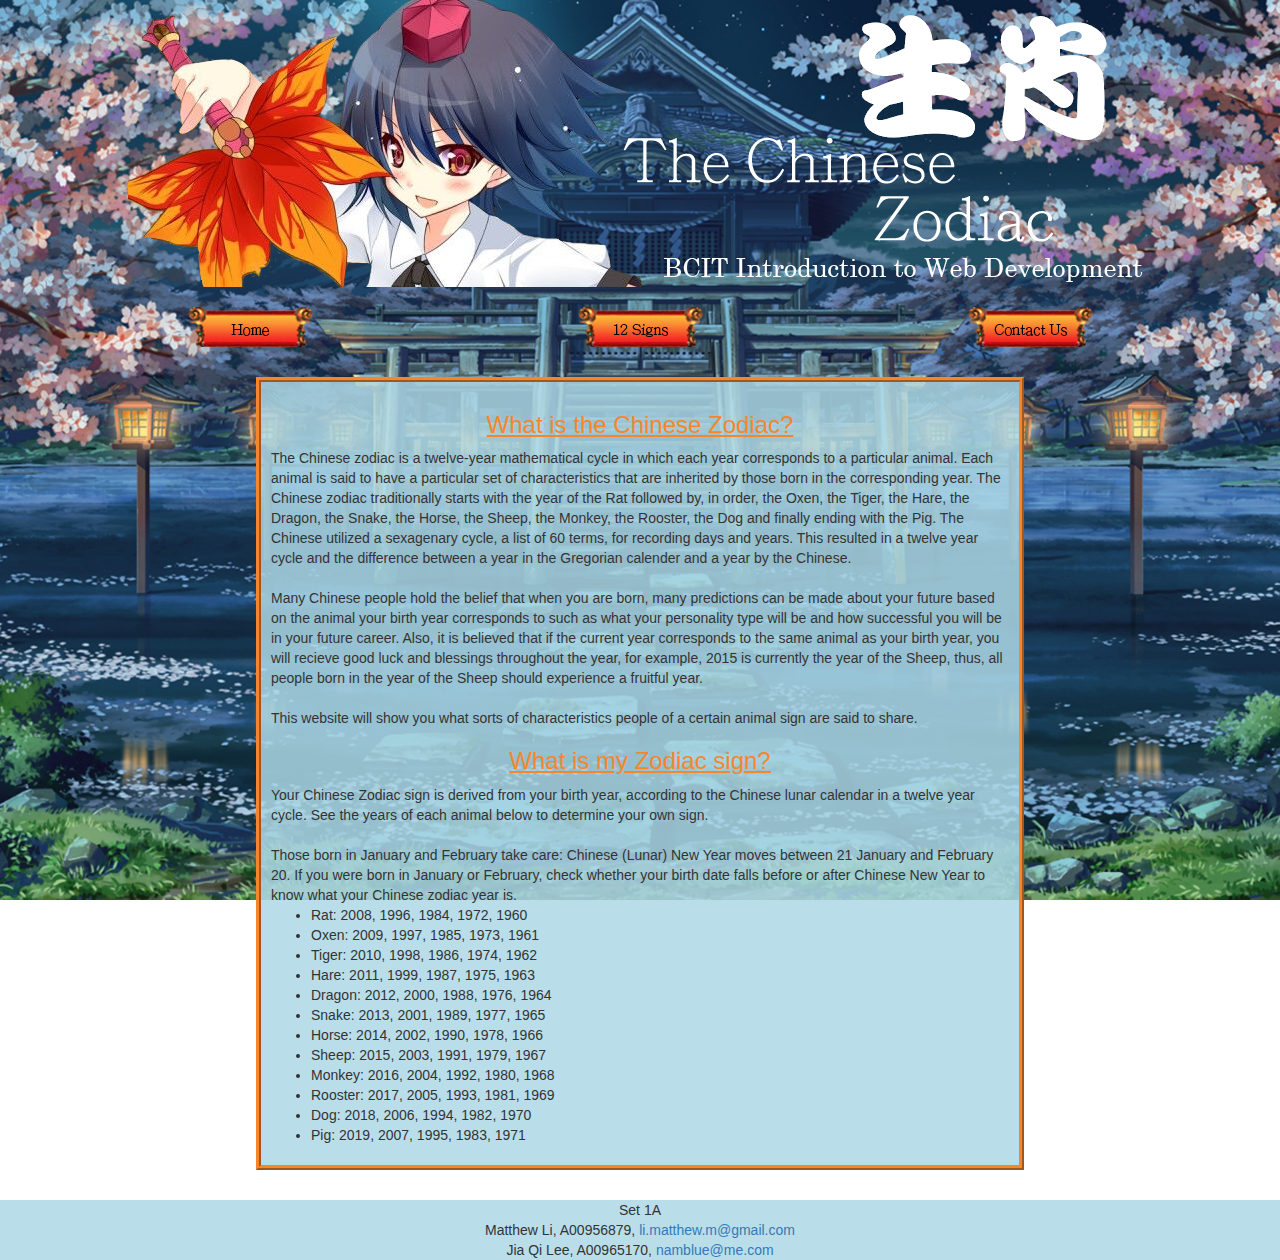
<file: index.html>
<!DOCTYPE html>
<html lang="en">
	<head>
		<title>The Chinese Zodiac</title>
        <meta name="viewport" content="width=device-width, initial-scale=1">
		<link rel="stylesheet" href="style/bootstrap/bootstrap.min.css">
		<link rel="stylesheet" href="style/ChineseZodiac.css"/>
        <meta http-equiv="Content-Type" content="text/html; charset=utf-8" />
	</head>
	<body>
		<header class="banner">
			<a href="index.html"><img src="images/ChineseZodiacBanner.png" alt="Banner"/></a>
		</header>
		<nav class="container">
			<div class="row">
				<div class="col-sm-4">
					<a href="index.html"><img class="navicon" src="images/homepage.png" alt="Home Page"/></a>
				</div>	
				<div class="col-sm-4">
					<a href="12signs.html"><img class="navicon" src="images/12signs.png" alt="12 Signs"/></a>
				</div>
				<div class="col-sm-4">
					<a href="contactus.html"><img class="navicon" src="images/contactus.png" alt="Contact Us"/></a>
				</div>
			</div>
		</nav>
		<article>
			<div class="textbox">
				<h3>What is the Chinese Zodiac?</h3>
					The Chinese zodiac is a twelve-year mathematical cycle in which each year corresponds to a particular animal.  Each animal is said to have a particular set of characteristics that are inherited by those born in the corresponding year.  The Chinese zodiac traditionally starts with the year of the Rat followed by, in order, the Oxen, the Tiger, the Hare, the Dragon, the Snake, the Horse, the Sheep, the Monkey, the Rooster, the Dog and finally ending with the Pig. The Chinese utilized a sexagenary cycle, a list of 60 terms, for recording days and years. This resulted in a twelve year cycle and the difference between a year in the Gregorian calender and a year by the Chinese.
				<br />
				<br />
					Many Chinese people hold the belief that when you are born, many predictions can be made about your future based on the animal your birth year corresponds to such as what your personality type will be and how successful you will be in your future career. Also, it is believed that if the current year corresponds to the same animal as your birth year, you will recieve good luck and blessings throughout the year, for example, 2015 is currently the year of the Sheep, thus, all people born in the year of the Sheep should experience a fruitful year. 
				<br />
				<br />
					This website will show you what sorts of characteristics people of a certain animal sign are said to share.
					
				<h3>What is my Zodiac sign?</h3>	
					Your Chinese Zodiac sign is derived from your birth year, according to the Chinese lunar calendar in a twelve year cycle. See the years of each animal below to determine your own sign. 
				<br />
				<br />
					Those born in January and February take care: Chinese (Lunar) New Year moves between 21 January and February 20. If you were born in January or February, check whether your birth date falls before or after Chinese New Year to know what your Chinese zodiac year is. 
				<ul>
					<li>Rat: 2008, 1996, 1984, 1972, 1960</li>
					<li>Oxen: 2009, 1997, 1985, 1973, 1961</li>
					<li>Tiger: 2010, 1998, 1986, 1974, 1962</li>
					<li>Hare: 2011, 1999, 1987, 1975, 1963</li>
					<li>Dragon: 2012, 2000, 1988, 1976, 1964</li>
					<li>Snake: 2013, 2001, 1989, 1977, 1965</li>
					<li>Horse: 2014, 2002, 1990, 1978, 1966</li>
					<li>Sheep: 2015, 2003, 1991, 1979, 1967</li>
					<li>Monkey: 2016, 2004, 1992, 1980, 1968</li>
					<li>Rooster: 2017, 2005, 1993, 1981, 1969</li>
					<li>Dog: 2018, 2006, 1994, 1982, 1970</li>
					<li>Pig: 2019, 2007, 1995, 1983, 1971</li>
				</ul>
			</div>
		</article>	
		<div class="col-lg-12">
			<a href="#top" class="btn btn-warning" role="button">Back to Top</a>
		</div>
		<footer>
			Set 1A
			<br/>Matthew Li, A00956879, <a href='&#109;&#97;&#105;lto&#58;%&#54;Ci&#46;&#109;a&#116;%7&#52;h%6&#53;&#119;&#46;%6D&#64;g&#37;6D%&#54;1i&#37;6&#67;&#37;&#50;Ecom'>&#108;&#105;&#46;matthew&#46;m&#64;gma&#105;l&#46;com</a>
			<br/>Jia Qi Lee, A00965170, <a href='m&#97;ilto&#58;nam%62&#37;&#54;Cu&#101;&#64;m&#101;&#46;co%&#54;&#68;'>nam&#98;lue&#64;me&#46;&#99;o&#109;</a>
		</footer>
	</body>
</html>
</file>
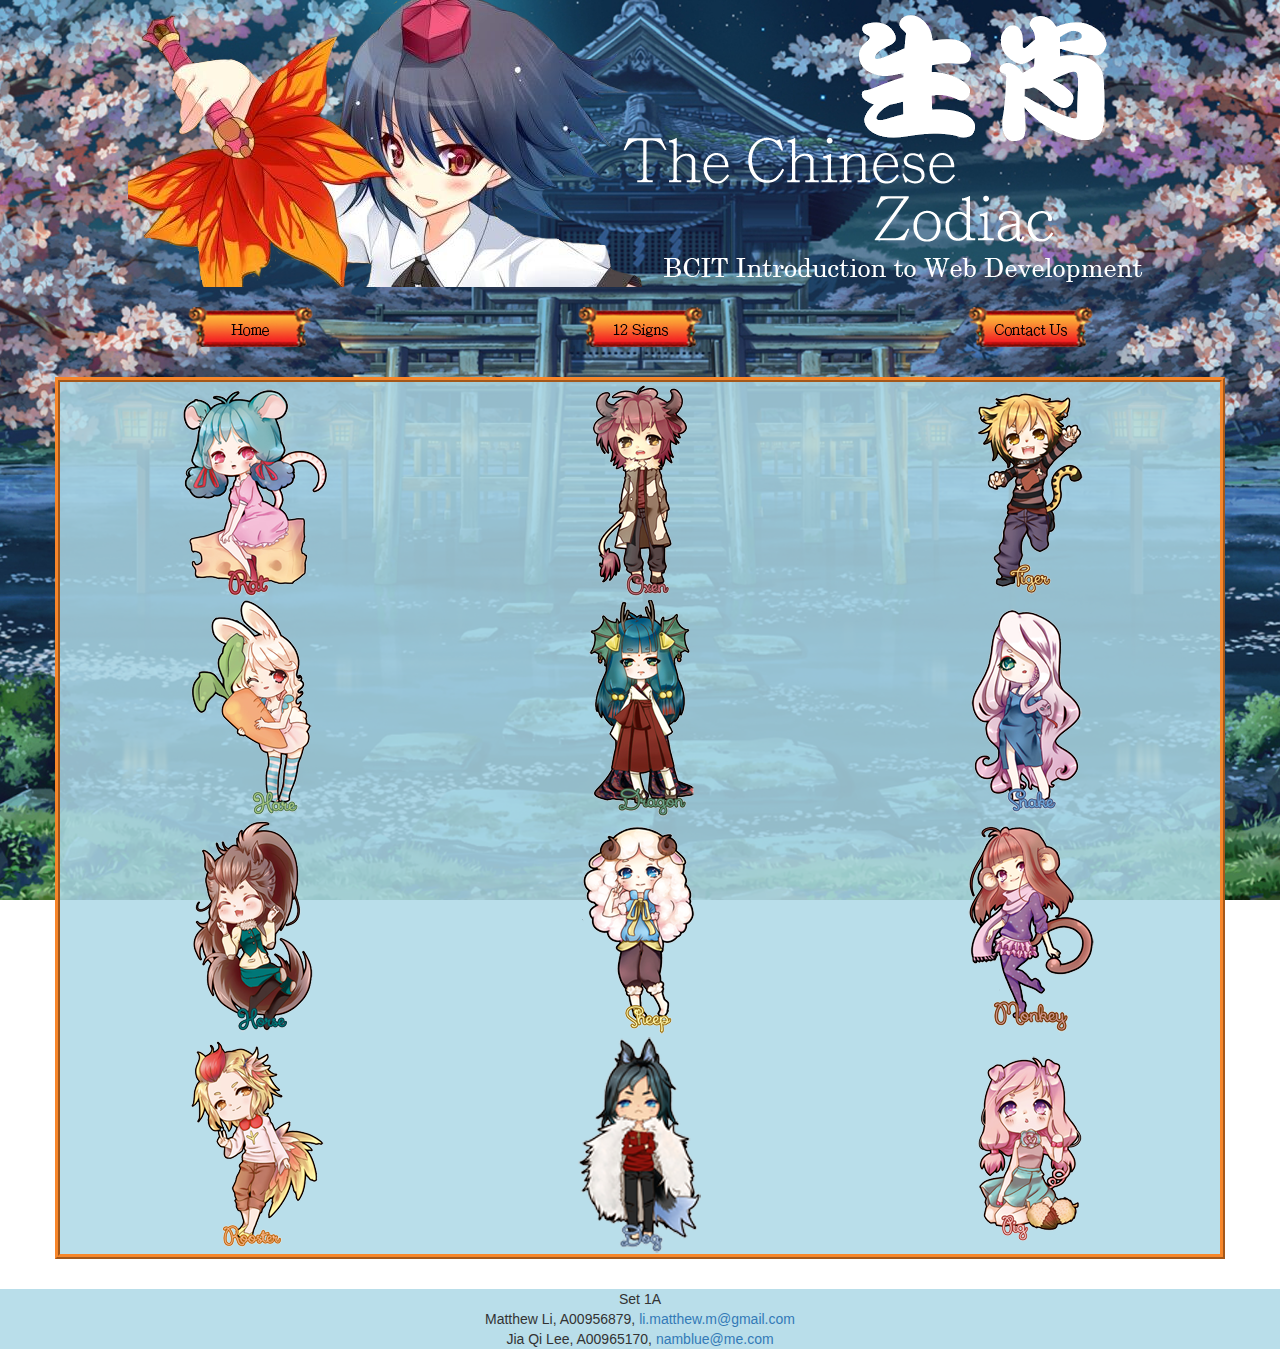
<file: 12signs.html>
<!DOCTYPE html>
<html lang="en">
	<head>
		<title>12 Signs - The Chinese Zodiac</title>
		<meta name="viewport" content="width=device-width, initial-scale=1">
		<link rel="stylesheet" href="style/bootstrap/bootstrap.min.css">
		<link rel="stylesheet" href="style/ChineseZodiac.css"/>
		<meta http-equiv="Content-Type" content="text/html; charset=utf-8" />
	</head>
	<body>
		<header class="banner">
			<a href="index.html"><img src="images/ChineseZodiacBanner.png" alt="Banner"/></a>
		</header>
		<nav class="container">
			<div class="row">
				<div class="col-sm-4">
					<a href="index.html"><img class="navicon" src="images/homepage.png" alt="Home Page"/></a>
				</div>	
				<div class="col-sm-4">
					<a href="12signs.html"><img class="navicon" src="images/12signs.png" alt="12 Signs"/></a>
				</div>
				<div class="col-sm-4">
					<a href="contactus.html"><img class="navicon" src="images/contactus.png" alt="Contact Us"/></a>
				</div>
			</div>
		</nav>
		<div class="border container">
			<div class="row">
				<div class="col-sm-4">
					<a href="rat.html"><img src="images/rat12.png" alt="Rat"/></a>
				</div>	
				<div class="col-sm-4">
					<a href="oxen.html"><img src="images/oxen12.png" alt="Oxen"/></a>
				</div>
				<div class="col-sm-4">	
					<a href="tiger.html"><img src="images/tiger12.png" alt="Tiger"/></a>
				</div>
			</div>
			<div class="row">
				<div class="col-sm-4">
					<a href="hare.html"><img src="images/hare12.png" alt="Hare"/></a>
				</div>
				<div class="col-sm-4">
					<a href="dragon.html"><img src="images/dragon12.png" alt="Dragon"/></a>
				</div>
				<div class="col-sm-4">
					<a href="snake.html"><img src="images/snake12.png" alt="Snake"/></a>
				</div>
			</div>
			<div class="row">
				<div class="col-sm-4">
					<a href="horse.html"><img src="images/horse12.png" alt="Horse"/></a>
				</div>
				<div class="col-sm-4">	
					<a href="sheep.html"><img src="images/sheep12.png" alt="Sheep"/></a>
				</div>
				<div class="col-sm-4">
					<a href="monkey.html"><img src="images/monkey12.png" alt="Monkey"/></a>
				</div>
			</div>
			<div class="row">
				<div class="col-sm-4">	
					<a href="rooster.html"><img src="images/rooster12.png" alt="Rooster"/></a>
				</div>
				<div class="col-sm-4">	
					<a href="dog.html"><img src="images/dog12.png" alt="Dog"/></a>
				</div>
				<div class="col-sm-4">	
					<a href="pig.html"><img src="images/pig12.png" alt="Pig"/></a>
				</div>
			</div>
		</div>
		<div class="col-lg-12">
			<a href="#top" class="btn btn-warning" role="button">Back to Top</a>
		</div>
		<footer>
			Set 1A
			<br/>Matthew Li, A00956879, <a href='&#109;&#97;&#105;lto&#58;%&#54;Ci&#46;&#109;a&#116;%7&#52;h%6&#53;&#119;&#46;%6D&#64;g&#37;6D%&#54;1i&#37;6&#67;&#37;&#50;Ecom'>&#108;&#105;&#46;matthew&#46;m&#64;gma&#105;l&#46;com</a>
			<br/>Jia Qi Lee, A00965170, <a href='m&#97;ilto&#58;nam%62&#37;&#54;Cu&#101;&#64;m&#101;&#46;co%&#54;&#68;'>nam&#98;lue&#64;me&#46;&#99;o&#109;</a>
		</footer>
	</body>
</html>
</file>
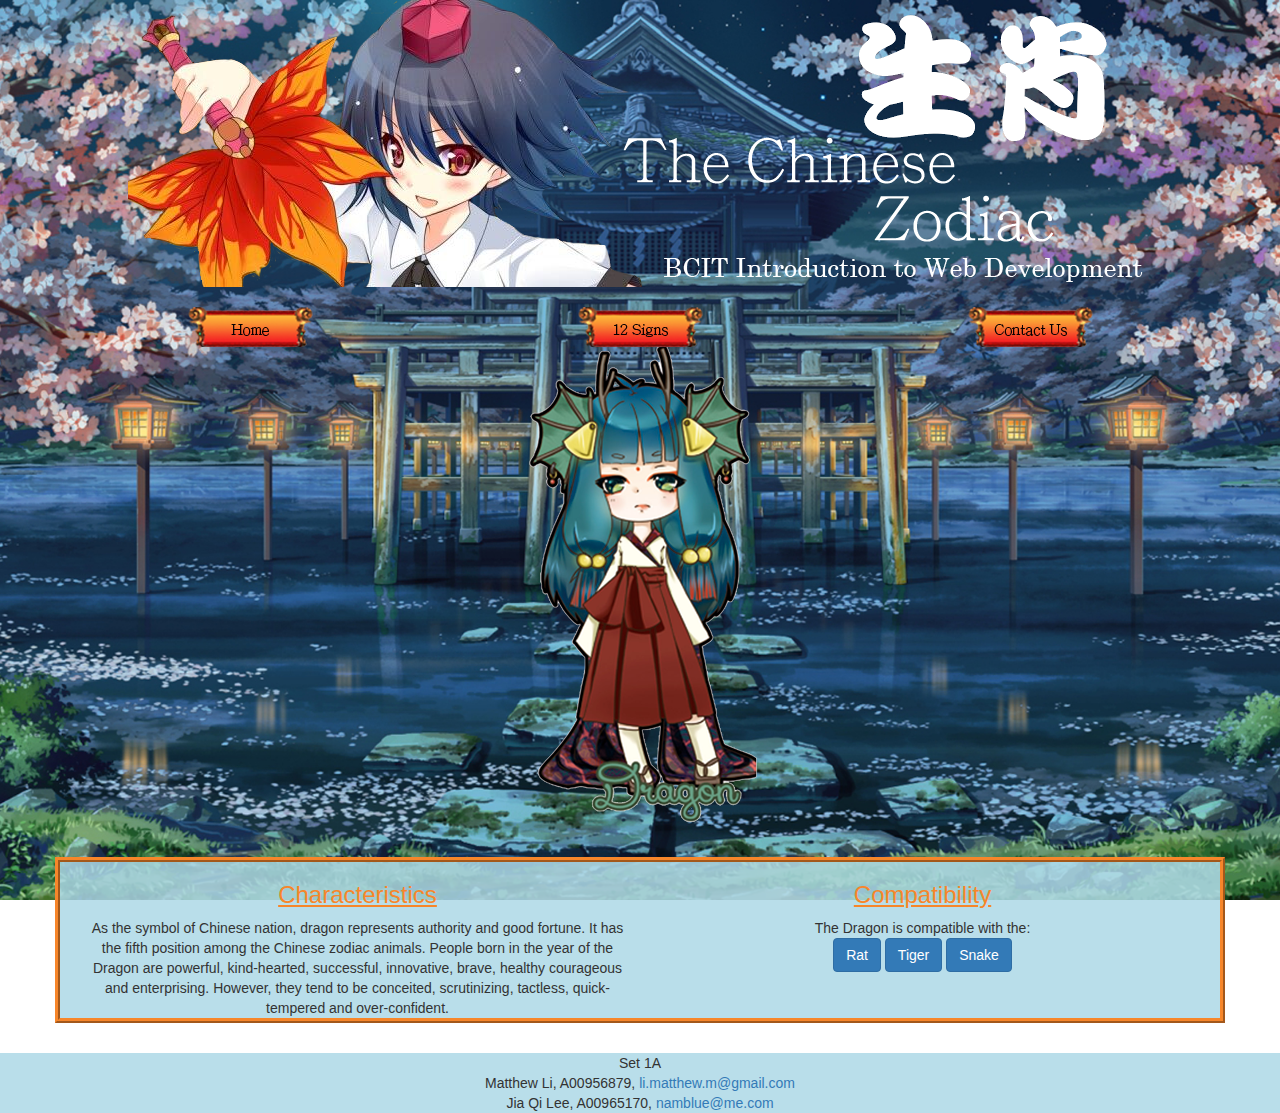
<file: dragon.html>
<!DOCTYPE html>
<html lang="en">
	<head>
		<title>Dragon - The Chinese Zodiac</title>
		<meta name="viewport" content="width=device-width, initial-scale=1"/>
		<link rel="stylesheet" href="style/bootstrap/bootstrap.min.css"/>
		<link rel="stylesheet" href="style/ChineseZodiac.css"/>
		<meta http-equiv="Content-Type" content="text/html; charset=utf-8"/>
	</head>
	<body>
		<header class="banner">
			<a href="index.html"><img src="images/ChineseZodiacBanner.png" alt="Banner"/></a>
		</header>	
		<nav class="container">
			<div class="row">
				<div class="col-sm-4">
					<a href="index.html"><img class="navicon" src="images/homepage.png" alt="Home Page"/></a>
				</div>	
				<div class="col-sm-4">
					<a href="12signs.html"><img class="navicon" src="images/12signs.png" alt="12 Signs"/></a>
				</div>
				<div class="col-sm-4">
					<a href="contactus.html"><img class="navicon" src="images/contactus.png" alt="Contact Us"/></a>
				</div>
			</div>
		</nav>
		<article>
			<div>
				<img src="images/dragon.png" alt="Dragon"/>
			</div>
			<div class="border container">
				<div class="col-lg-6">
					<h3>Characteristics</h3>
					As the symbol of Chinese nation, dragon represents authority and good fortune. It has the fifth position among the Chinese zodiac animals. People born in the year of the Dragon are powerful, kind-hearted, successful, innovative, brave, healthy courageous and enterprising. However, they tend to be conceited, scrutinizing, tactless, quick-tempered and over-confident.
				</div>	
				<div class="col-lg-6">
					<h3>Compatibility</h3>
					The Dragon is compatible with the: <br/>
					<a href="rat.html" class="btn btn-primary" role="button">Rat</a> <a href="tiger.html" class="btn btn-primary" role="button">Tiger</a> <a href="snake.html" class="btn btn-primary" role="button">Snake</a><br/> 	
				</div>
				<br/> 
			</div>
			<div class="col-lg-12">
				<a href="#top" class="btn btn-warning" role="button">Back to Top</a>
			</div>
		</article>
		<footer>
		 	Set 1A
	        <br/>Matthew Li, A00956879, <a href='&#109;&#97;&#105;lto&#58;%&#54;Ci&#46;&#109;a&#116;%7&#52;h%6&#53;&#119;&#46;%6D&#64;g&#37;6D%&#54;1i&#37;6&#67;&#37;&#50;Ecom'>&#108;&#105;&#46;matthew&#46;m&#64;gma&#105;l&#46;com</a>
	        <br/>Jia Qi Lee, A00965170, <a href='m&#97;ilto&#58;nam%62&#37;&#54;Cu&#101;&#64;m&#101;&#46;co%&#54;&#68;'>nam&#98;lue&#64;me&#46;&#99;o&#109;</a>
		</footer>	
	</body>
</html>
</file>
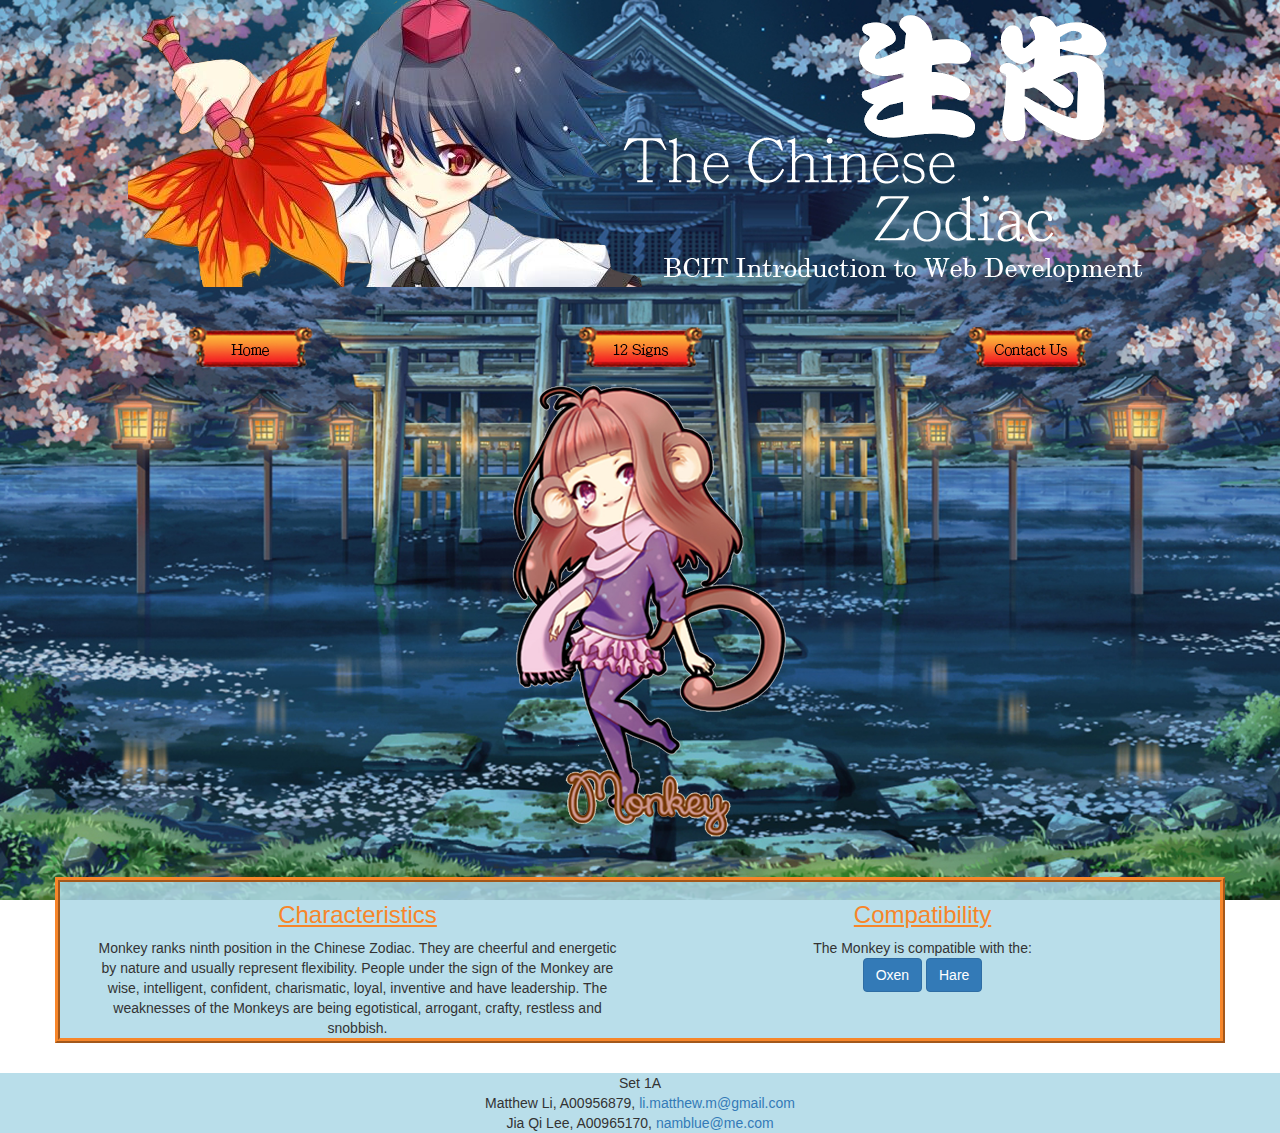
<file: monkey.html>
<!DOCTYPE html>
<html lang="en">
	<head>
		<title>Monkey - The Chinese Zodiac</title>
		<meta name="viewport" content="width=device-width, initial-scale=1"/>
		<link rel="stylesheet" href="style/bootstrap/bootstrap.min.css"/>
		<link rel="stylesheet" href="style/ChineseZodiac.css"/>
		<meta http-equiv="Content-Type" content="text/html; charset=utf-8"/>
	</head>
	<body>
		<header class="banner">
			<a href="index.html"><img class="banner" src="images/ChineseZodiacBanner.png" alt="Banner"/></a>
		</header>	
		<nav class="container">
			<div class="row">
				<div class="col-sm-4">
					<a href="index.html"><img class="navicon" src="images/homepage.png" alt="Home Page"/></a>
				</div>	
				<div class="col-sm-4">
					<a href="12signs.html"><img class="navicon" src="images/12signs.png" alt="12 Signs"/></a>
				</div>
				<div class="col-sm-4">
					<a href="contactus.html"><img class="navicon" src="images/contactus.png" alt="Contact Us"/></a>
				</div>
			</div>
		</nav>
		<article>
			<div>
				<img src="images/monkey.png" alt="Monkey"/>
			</div>
			<div class="border container">
				<div class="col-lg-6">
					<h3>Characteristics</h3>
					Monkey ranks ninth position in the Chinese Zodiac. They are cheerful and energetic by nature and usually represent flexibility. People under the sign of the Monkey are wise, intelligent, confident, charismatic, loyal, inventive and have leadership. The weaknesses of the Monkeys are being egotistical, arrogant, crafty, restless and snobbish.
				</div>
				<div class="col-lg-6">
					<h3>Compatibility</h3>
					The Monkey is compatible with the: <br/>
					<a href="oxen.html" class="btn btn-primary" role="button">Oxen</a> <a href="hare.html" class="btn btn-primary" role="button">Hare</a><br/> 
				</div>
				<br/> 
			</div>
			<div class="col-lg-12">
				<a href="#top" class="btn btn-warning" role="button">Back to Top</a>
			</div>
		</article>
		<footer>
	 		Set 1A
        	<br/>Matthew Li, A00956879, <a href='&#109;&#97;&#105;lto&#58;%&#54;Ci&#46;&#109;a&#116;%7&#52;h%6&#53;&#119;&#46;%6D&#64;g&#37;6D%&#54;1i&#37;6&#67;&#37;&#50;Ecom'>&#108;&#105;&#46;matthew&#46;m&#64;gma&#105;l&#46;com</a>
        	<br/>Jia Qi Lee, A00965170, <a href='m&#97;ilto&#58;nam%62&#37;&#54;Cu&#101;&#64;m&#101;&#46;co%&#54;&#68;'>nam&#98;lue&#64;me&#46;&#99;o&#109;</a>
		</footer>
	</body>
</html>
</file>
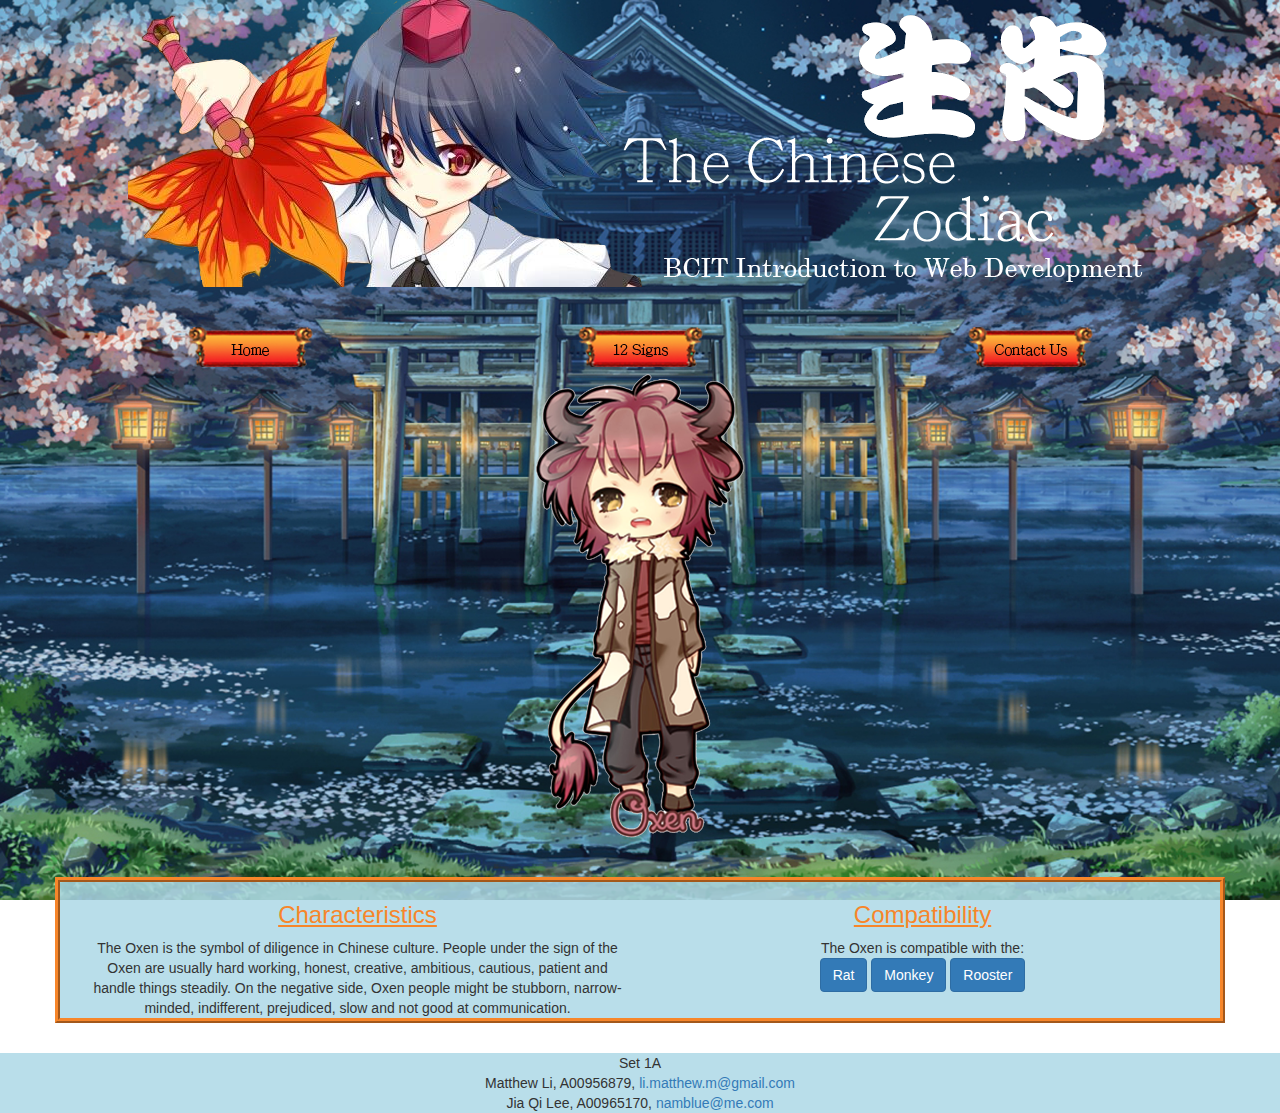
<file: oxen.html>
<!DOCTYPE html>
<html lang="en">
	<head>
		<title>Oxen - The Chinese Zodiac</title>
		<meta name="viewport" content="width=device-width, initial-scale=1"/>
		<link rel="stylesheet" href="style/bootstrap/bootstrap.min.css"/>
		<link rel="stylesheet" href="style/ChineseZodiac.css"/>
		<meta http-equiv="Content-Type" content="text/html; charset=utf-8"/>
	</head>
	<body>
		<header class="banner">
			<a href="index.html"><img class="banner" src="images/ChineseZodiacBanner.png" alt="Banner"/></a>
		</header>	
		<nav class="container">
			<div class="row">
				<div class="col-sm-4">
					<a href="index.html"><img class="navicon" src="images/homepage.png" alt="Home Page"/></a>
				</div>	
				<div class="col-sm-4">
					<a href="12signs.html"><img class="navicon" src="images/12signs.png" alt="12 Signs"/></a>
				</div>
				<div class="col-sm-4">
					<a href="contactus.html"><img class="navicon" src="images/contactus.png" alt="Contact Us"/></a>
				</div>
			</div>
		</nav>
		<article>
			<div>
				<img src="images/oxen.png" alt="Oxen"/>
			</div>
			<div class="border container">
				<div class="col-lg-6">
					<h3>Characteristics</h3>
					The Oxen is the symbol of diligence in Chinese culture. People under the sign of the Oxen are usually hard working, honest, creative, ambitious, cautious, patient and handle things steadily. On the negative side, Oxen people might be stubborn, narrow-minded, indifferent, prejudiced, slow and not good at communication.
				</div>
				<div class="col-lg-6">	
					<h3>Compatibility</h3>
					The Oxen is compatible with the: <br/>
					<a href="rat.html" class="btn btn-primary" role="button">Rat</a> <a href="monkey.html" class="btn btn-primary" role="button">Monkey</a> <a href="rooster.html" class="btn btn-primary" role="button">Rooster</a><br/> 
				</div>
				<br/> 
			</div>
			<div class="col-lg-12">
				<a href="#top" class="btn btn-warning" role="button">Back to Top</a>
			</div>
		</article>	
		<footer>
		 	Set 1A
	        <br/>Matthew Li, A00956879, <a href='&#109;&#97;&#105;lto&#58;%&#54;Ci&#46;&#109;a&#116;%7&#52;h%6&#53;&#119;&#46;%6D&#64;g&#37;6D%&#54;1i&#37;6&#67;&#37;&#50;Ecom'>&#108;&#105;&#46;matthew&#46;m&#64;gma&#105;l&#46;com</a>
	        <br/>Jia Qi Lee, A00965170, <a href='m&#97;ilto&#58;nam%62&#37;&#54;Cu&#101;&#64;m&#101;&#46;co%&#54;&#68;'>nam&#98;lue&#64;me&#46;&#99;o&#109;</a>
		</footer>			
	</body>
</html>
</file>
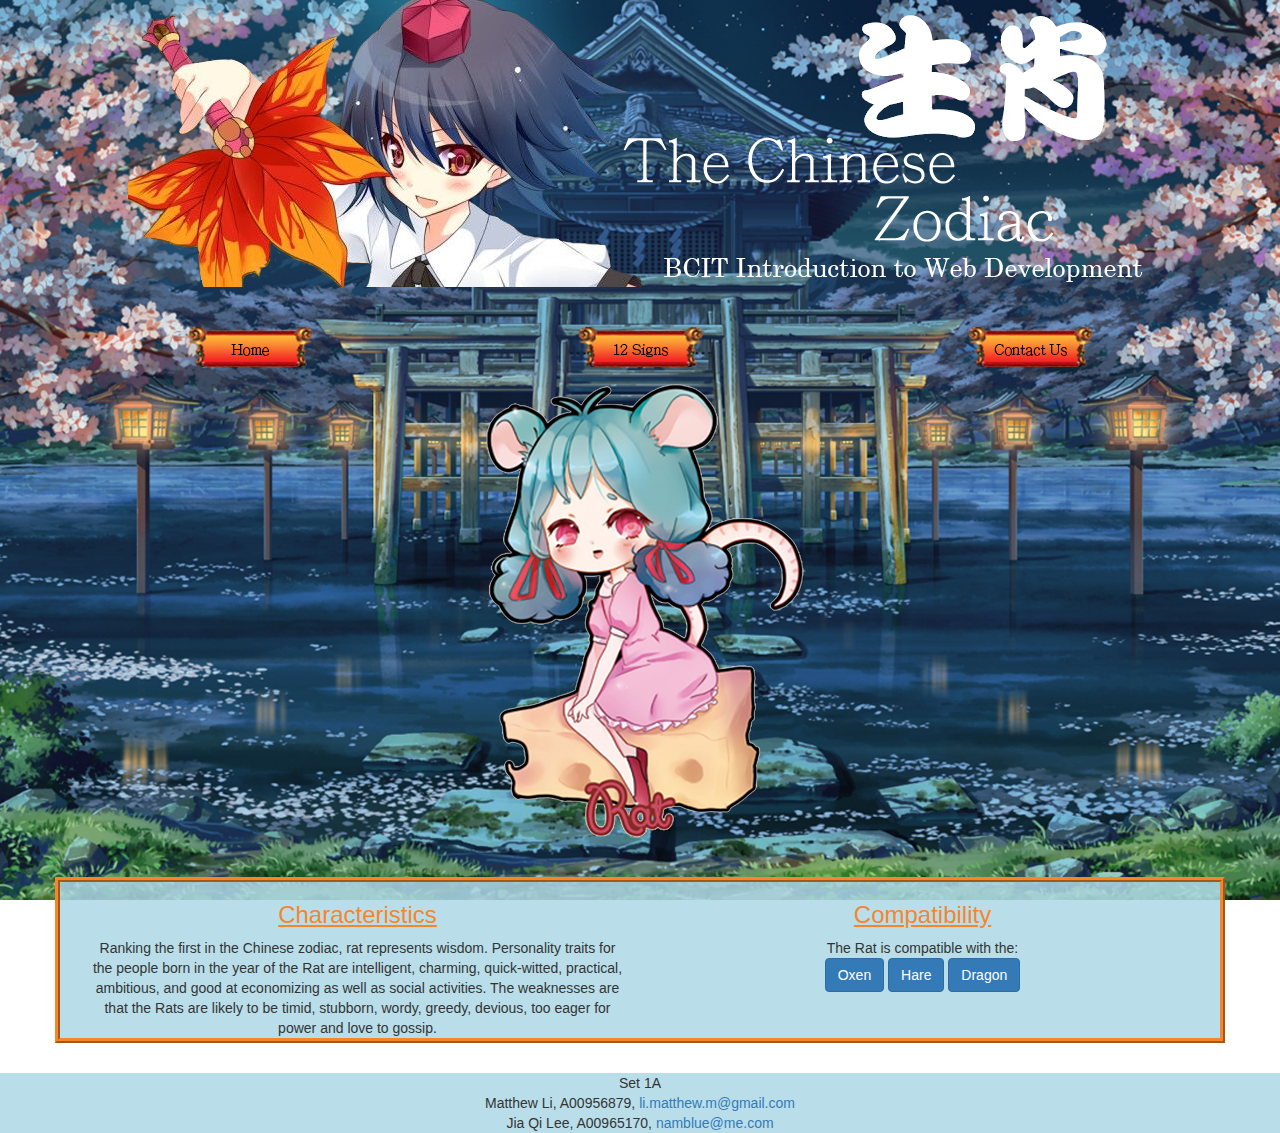
<file: rat.html>
<!DOCTYPE html>
<html lang="en">
	<head>
		<title>Rat - The Chinese Zodiac</title>
		<meta name="viewport" content="width=device-width, initial-scale=1"/>
		<link rel="stylesheet" href="style/bootstrap/bootstrap.min.css"/>
		<link rel="stylesheet" href="style/ChineseZodiac.css"/>
		<meta http-equiv="Content-Type" content="text/html; charset=utf-8"/>
	</head>
	<body>
		<header class="banner">
			<a href="index.html"><img class="banner" src="images/ChineseZodiacBanner.png" alt="Banner"/></a>
		</header>
		<nav class="container">
			<div class="row">
				<div class="col-sm-4">
					<a href="index.html"><img class="navicon" src="images/homepage.png" alt="Home Page"/></a>
				</div>	
				<div class="col-sm-4">
					<a href="12signs.html"><img class="navicon" src="images/12signs.png" alt="12 Signs"/></a>
				</div>
				<div class="col-sm-4">
					<a href="contactus.html"><img class="navicon" src="images/contactus.png" alt="Contact Us"/></a>
				</div>
			</div>
		</nav>
		<article>
			<div>
				<img src="images/rat.png" alt="Rat"/>
			</div>
			<div class="border container">
				<div class="col-lg-6">
					<h3>Characteristics</h3>
					Ranking the first in the Chinese zodiac,
				 	rat represents wisdom. Personality traits for the people born in the year of the Rat are intelligent, charming, quick-witted, practical, ambitious, and good at economizing as well as social activities. The weaknesses are that the Rats are likely to be timid, stubborn, wordy, greedy, devious, too eager for power and love to gossip.
				 </div>
				 <div class="col-lg-6">	
					<h3>Compatibility</h3>
					The Rat is compatible with the: <br/>
					<a href="oxen.html" class="btn btn-primary" role="button">Oxen</a> <a href="hare.html" class="btn btn-primary" role="button">Hare</a> <a href="dragon.html" class="btn btn-primary" role="button">Dragon</a><br/> 
				</div>
				<br/> 
			</div>
			<div class="col-lg-12">
				<a href="#top" class="btn btn-warning" role="button">Back to Top</a>
			</div>
		</article>
		<footer>
	 		Set 1A
        	<br/>Matthew Li, A00956879, <a href='&#109;&#97;&#105;lto&#58;%&#54;Ci&#46;&#109;a&#116;%7&#52;h%6&#53;&#119;&#46;%6D&#64;g&#37;6D%&#54;1i&#37;6&#67;&#37;&#50;Ecom'>&#108;&#105;&#46;matthew&#46;m&#64;gma&#105;l&#46;com</a>
        	<br/>Jia Qi Lee, A00965170, <a href='m&#97;ilto&#58;nam%62&#37;&#54;Cu&#101;&#64;m&#101;&#46;co%&#54;&#68;'>nam&#98;lue&#64;me&#46;&#99;o&#109;</a>
		</footer>
	</body>
</html>
</file>
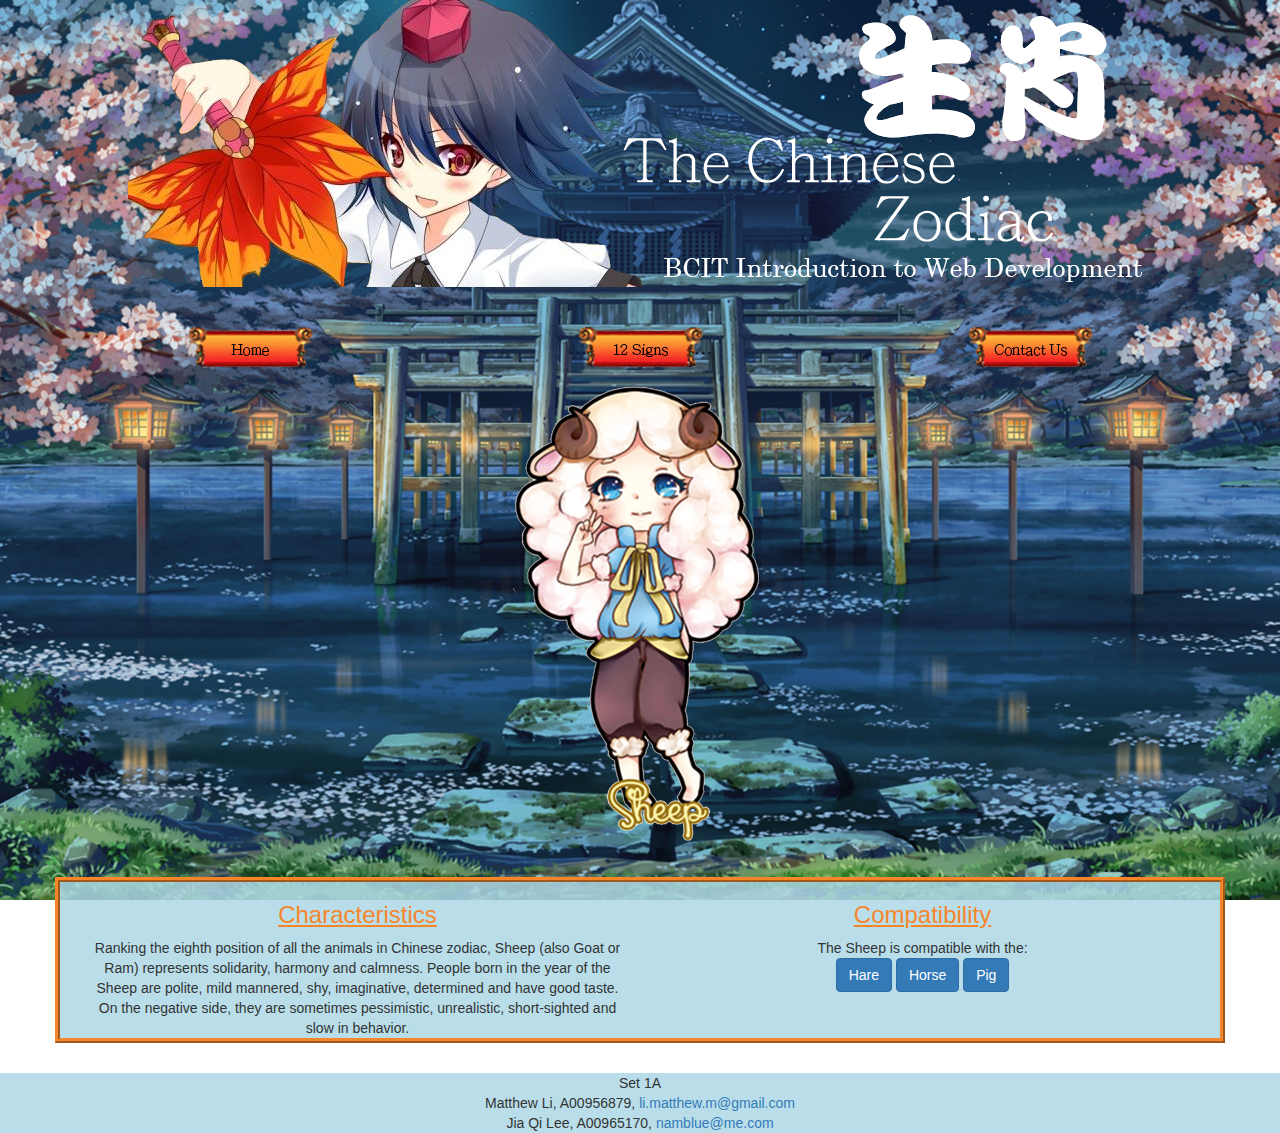
<file: sheep.html>
<!DOCTYPE html>
<html lang="en">
	<head>
		<title>Sheep - The Chinese Zodiac</title>
		<meta name="viewport" content="width=device-width, initial-scale=1"/>
		<link rel="stylesheet" href="style/bootstrap/bootstrap.min.css"/>
		<link rel="stylesheet" href="style/ChineseZodiac.css"/>
		<meta http-equiv="Content-Type" content="text/html; charset=utf-8"/>
	</head>
	<body>
		<header class="banner">
			<a href="index.html"><img class="banner" src="images/ChineseZodiacBanner.png" alt="Banner"/></a>
		</header>
		<nav class="container">
			<div class="row">
				<div class="col-sm-4">
					<a href="index.html"><img class="navicon" src="images/homepage.png" alt="Home Page"/></a>
				</div>	
				<div class="col-sm-4">
					<a href="12signs.html"><img class="navicon" src="images/12signs.png" alt="12 Signs"/></a>
				</div>
				<div class="col-sm-4">
					<a href="contactus.html"><img class="navicon" src="images/contactus.png" alt="Contact Us"/></a>
				</div>
			</div>
		</nav>
		<article>
			<div>
				<img src="images/sheep.png" alt="Sheep"/>
			</div>
			<div class="border container">
				<div class="col-lg-6">
					<h3>Characteristics</h3>
					Ranking the eighth position of all the animals in Chinese zodiac, Sheep (also Goat or Ram) represents solidarity, harmony and calmness. People born in the year of the Sheep are polite, mild mannered, shy, imaginative, determined and have good taste. On the negative side, they are sometimes pessimistic, unrealistic, short-sighted and slow in behavior.
				</div>
				<div class="col-lg-6">	
					<h3>Compatibility</h3>
					The Sheep is compatible with the: <br/>
					<a href="hare.html" class="btn btn-primary" role="button">Hare</a> <a href="horse.html" class="btn btn-primary" role="button">Horse</a> <a href="pig.html" class="btn btn-primary" role="button">Pig</a><br/> 
				</div>
				<br/> 
			</div>
			<div class="col-lg-12">
				<a href="#top" class="btn btn-warning" role="button">Back to Top</a>
			</div>
		</article>
		<footer>
	 	Set 1A
	        <br/>Matthew Li, A00956879, <a href='&#109;&#97;&#105;lto&#58;%&#54;Ci&#46;&#109;a&#116;%7&#52;h%6&#53;&#119;&#46;%6D&#64;g&#37;6D%&#54;1i&#37;6&#67;&#37;&#50;Ecom'>&#108;&#105;&#46;matthew&#46;m&#64;gma&#105;l&#46;com</a>
	        <br/>Jia Qi Lee, A00965170, <a href='m&#97;ilto&#58;nam%62&#37;&#54;Cu&#101;&#64;m&#101;&#46;co%&#54;&#68;'>nam&#98;lue&#64;me&#46;&#99;o&#109;</a>
		</footer>	
	</body>
</html>
</file>
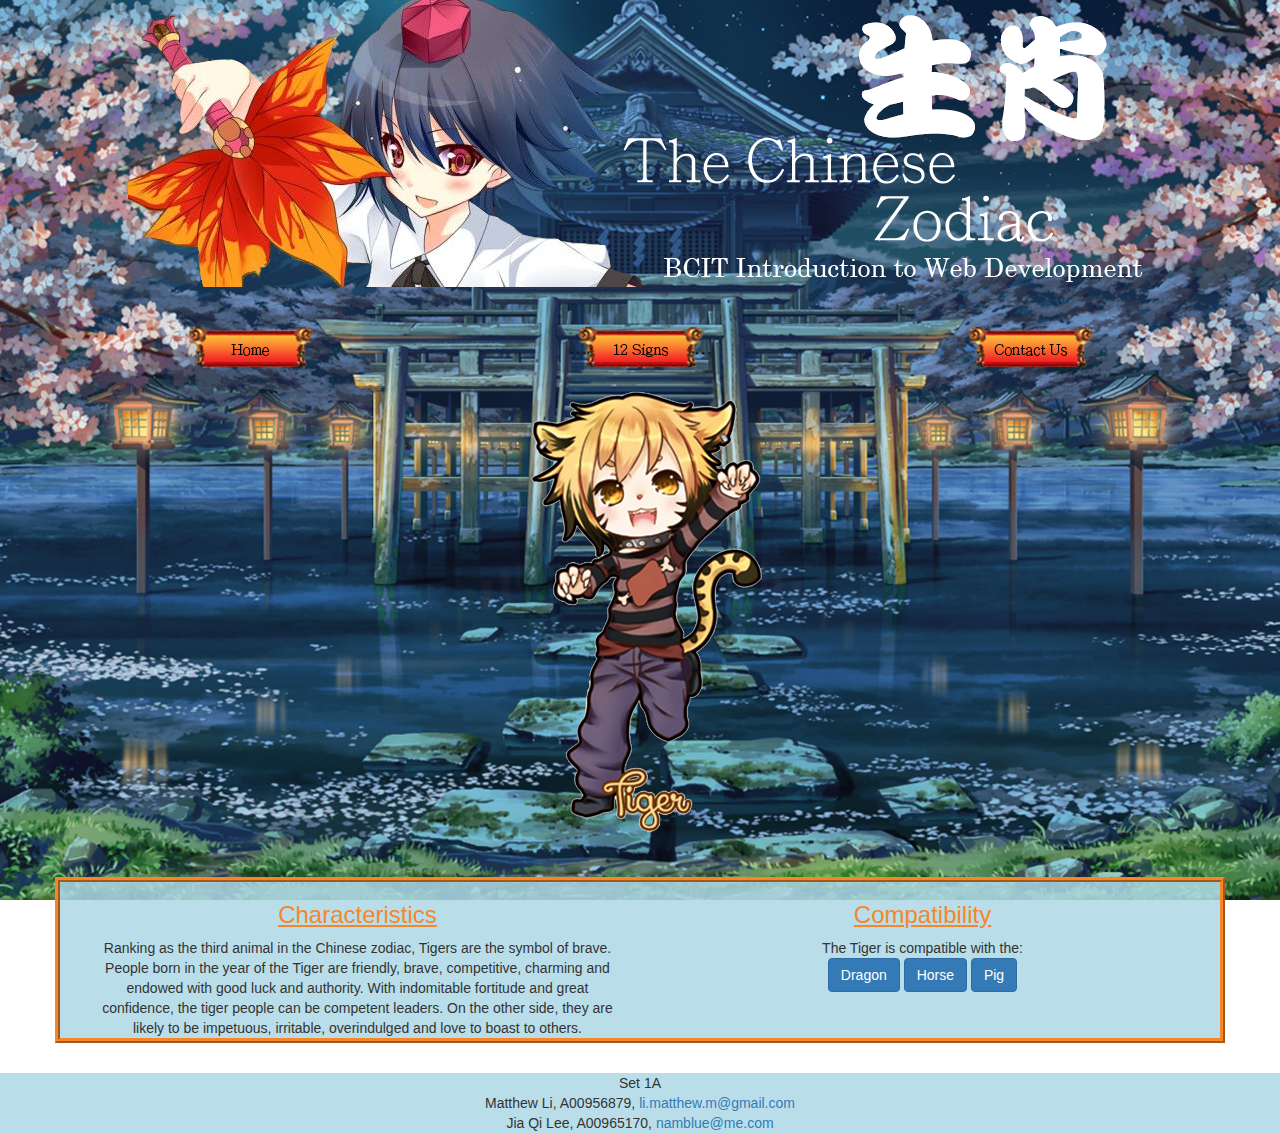
<file: tiger.html>
<!DOCTYPE html>
<html lang="en">
	<head>
		<title>Tiger - The Chinese Zodiac</title>
		<meta name="viewport" content="width=device-width, initial-scale=1"/>
		<link rel="stylesheet" href="style/bootstrap/bootstrap.min.css"/>
		<link rel="stylesheet" href="style/ChineseZodiac.css"/>
		<meta http-equiv="Content-Type" content="text/html; charset=utf-8"/>
	</head>
	<body>
		<header class="banner">
			<a href="index.html"><img class="banner" src="images/ChineseZodiacBanner.png" alt="Banner"/></a>
		</header>
		<nav class="container">
			<div class="row">
				<div class="col-sm-4">
					<a href="index.html"><img class="navicon" src="images/homepage.png" alt="Home Page"/></a>
				</div>	
				<div class="col-sm-4">
					<a href="12signs.html"><img class="navicon" src="images/12signs.png" alt="12 Signs"/></a>
				</div>
				<div class="col-sm-4">
					<a href="contactus.html"><img class="navicon" src="images/contactus.png" alt="Contact Us"/></a>
				</div>
			</div>
		</nav>
		<article>
			<div>
				<img src="images/tiger.png" alt="Tiger"/>
			</div>
			<div class="border container">
				<div class="col-lg-6">
					<h3>Characteristics</h3>
					Ranking as the third animal in the Chinese zodiac, Tigers are the symbol of brave. People born in the year of the Tiger are friendly, brave, competitive, charming and endowed with good luck and authority. With indomitable fortitude and great confidence, the tiger people can be competent leaders. On the other side, they are likely to be impetuous, irritable, overindulged and love to boast to others.
				</div>	
				<div class="col-lg-6">	
					<h3>Compatibility</h3>
					The Tiger is compatible with the: <br/>					
					<a href="dragon.html" class="btn btn-primary" role="button">Dragon</a> <a href="horse.html" class="btn btn-primary" role="button">Horse</a> <a href="pig.html" class="btn btn-primary" role="button">Pig</a><br/> 
				</div>
				<br/> 
			</div>
			<div class="col-lg-12">
				<a href="#top" class="btn btn-warning" role="button">Back to Top</a>
			</div>
		</article>
		<footer>
		 	Set 1A
	        <br/>Matthew Li, A00956879, <a href='&#109;&#97;&#105;lto&#58;%&#54;Ci&#46;&#109;a&#116;%7&#52;h%6&#53;&#119;&#46;%6D&#64;g&#37;6D%&#54;1i&#37;6&#67;&#37;&#50;Ecom'>&#108;&#105;&#46;matthew&#46;m&#64;gma&#105;l&#46;com</a>
	        <br/>Jia Qi Lee, A00965170, <a href='m&#97;ilto&#58;nam%62&#37;&#54;Cu&#101;&#64;m&#101;&#46;co%&#54;&#68;'>nam&#98;lue&#64;me&#46;&#99;o&#109;</a>
		</footer>		
	</body>
</html>
</file>
<file: style/ChineseZodiac.css>
html {
	font-family: Arial, Sans-serif;
	font-size: 100%;
}
/*Link Style*/
.btn-warning {
	display: none;
}
/*Main Body Style*/
body {
	text-align: center;
	position: center;
	background: url('../images/background.jpg') no-repeat fixed;
	background-size: cover;
	background-position: center;
}
.banner{
	margin-bottom: 20px;
}
.container {
	margin: auto;
	text-align: center;
}
/*Heading Style*/
h2,h3  {
	color: rgb(247,134,42);
	text-align: center;
	text-decoration: underline;
}
/*Paragraph Style*/
.textbox {
	margin-top: 30px;
	border-style: ridge;
	border-width: 5px;
	border-color: rgb(247,134,42);
	background-color: rgba(173,216,230,0.85);
	margin-left: 20%;
	margin-right: 20%;
	text-align: left;
	padding: 10px;
}
figcaption {
	text-align: center;
}
table {
	border-style: ridge;
	border-width: 5px;
	border-color: rgb(247,134,42);
	background-color: rgba(173,216,230,0.85);
	position: static;
	margin: auto;
	color: black;
	text-align: left;
}
.border {
	margin-top: 30px;
	border-style: ridge;
	border-width: 5px;
	border-color: rgb(247,134,42);
	background-color: rgba(173,216,230,0.85);
}
footer {
	text-align: center;
	background-color: rgba(173,216,230,0.85);
	margin-top: 30px;
}
/* Mobile Settings */

@media only screen and (max-width: 768px) {
    .banner {
        display: none;
    }
	.btn-warning {
	display: block;
	margin-top: 15px;
	width: 100px;
	margin-left: auto;
	margin-right: auto;
	}
	nav {
		margin-bottom: 20px;
	}
    body {
		background: black;
	}
	.border {
		background-color: black;
		border-width: 0px;
		color: white;
	}
	.textbox {
		margin-left: 5%;
		margin-right: 5%;
		margin-top: 20px;
		background-color: black;
		border-width: 0px;
		color: white;
	}
	.border {
		margin-left: 5%;
		margin-right: 5%;
	}
    table {
    	width: 90%;
    	margin: auto;
		background-color: black;
		border-width: 0px;
		color: white;
    }
	footer {
		position: static;
	}
}
</file>
